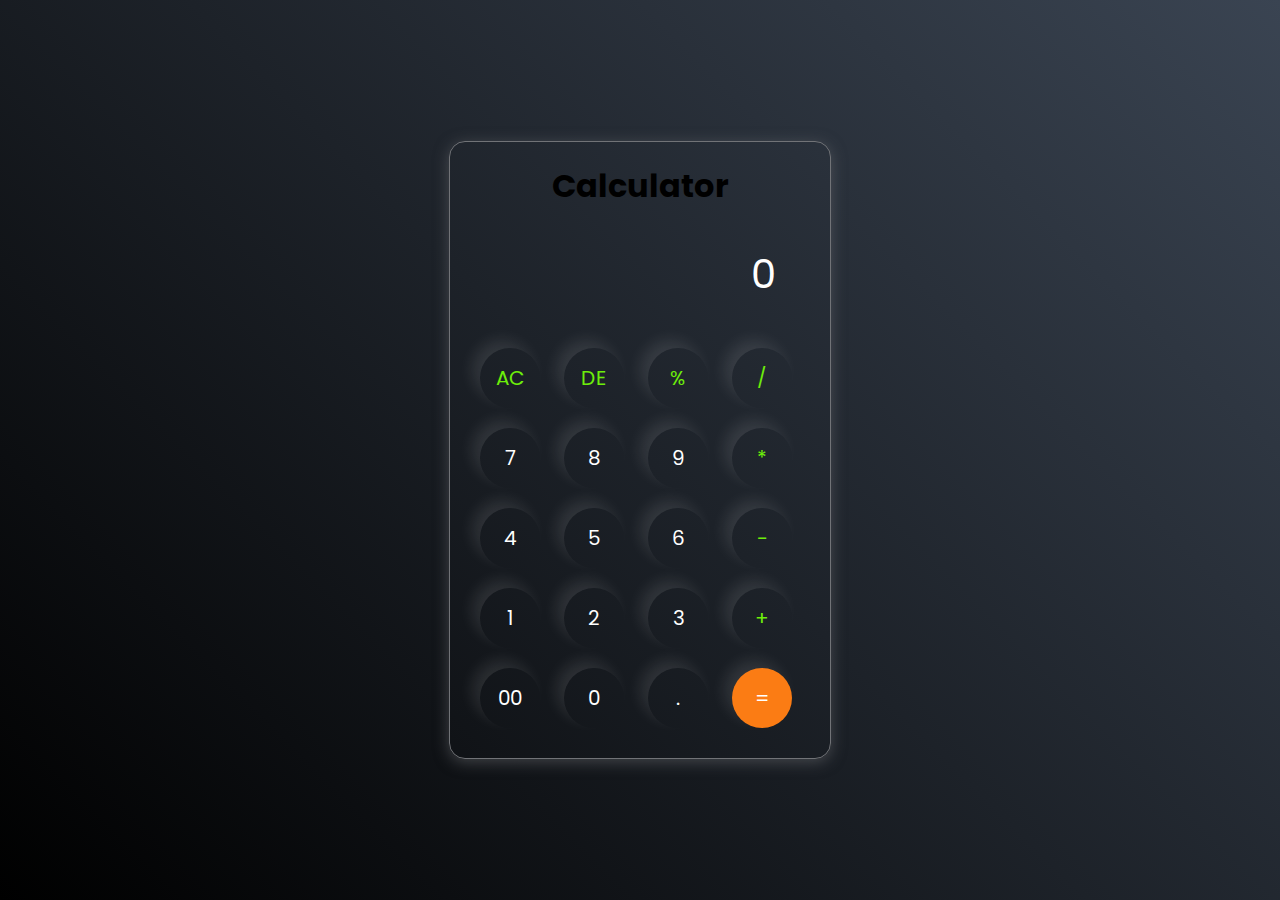
<file: index.html>
<!DOCTYPE html>
<html lang="en">
<head>
    <meta charset="UTF-8">
    <meta http-equiv="X-UA-Compatible" content="IE=edge">
    <meta name="viewport" content="width=device-width, initial-scale=1.0">
    <title>Calculator</title>
    <link rel="stylesheet" href="style.css">
   
</head>
<body>
    
    <div class="calculator">
        <center><h1>Calculator</h1></center>
        
        <input type="text" placeholder="0" id='inputBox'>
        <div>
            <button class="operator">AC</button>
            <button class="operator">DE</button>
            <button class="operator">%</button>
            <button class="operator">/</button>
        </div>
        <div>
            <button>7</button>
            <button>8</button>
            <button>9</button>
            <button class="operator">*</button>
        </div>
        <div>
            <button>4</button>
            <button>5</button>
            <button>6</button>
            <button class="operator">-</button>
        </div>
        <div>
            <button>1</button>
            <button>2</button>
            <button>3</button>
            <button class="operator">+</button>
        </div>
        <div>
            <button>00</button>
            <button>0</button>
            <button>.</button>
            <button class="equalBtn">=</button>
        </div>
    </div>
    <script src="script.js"></script>
</body>
</html>
</file>
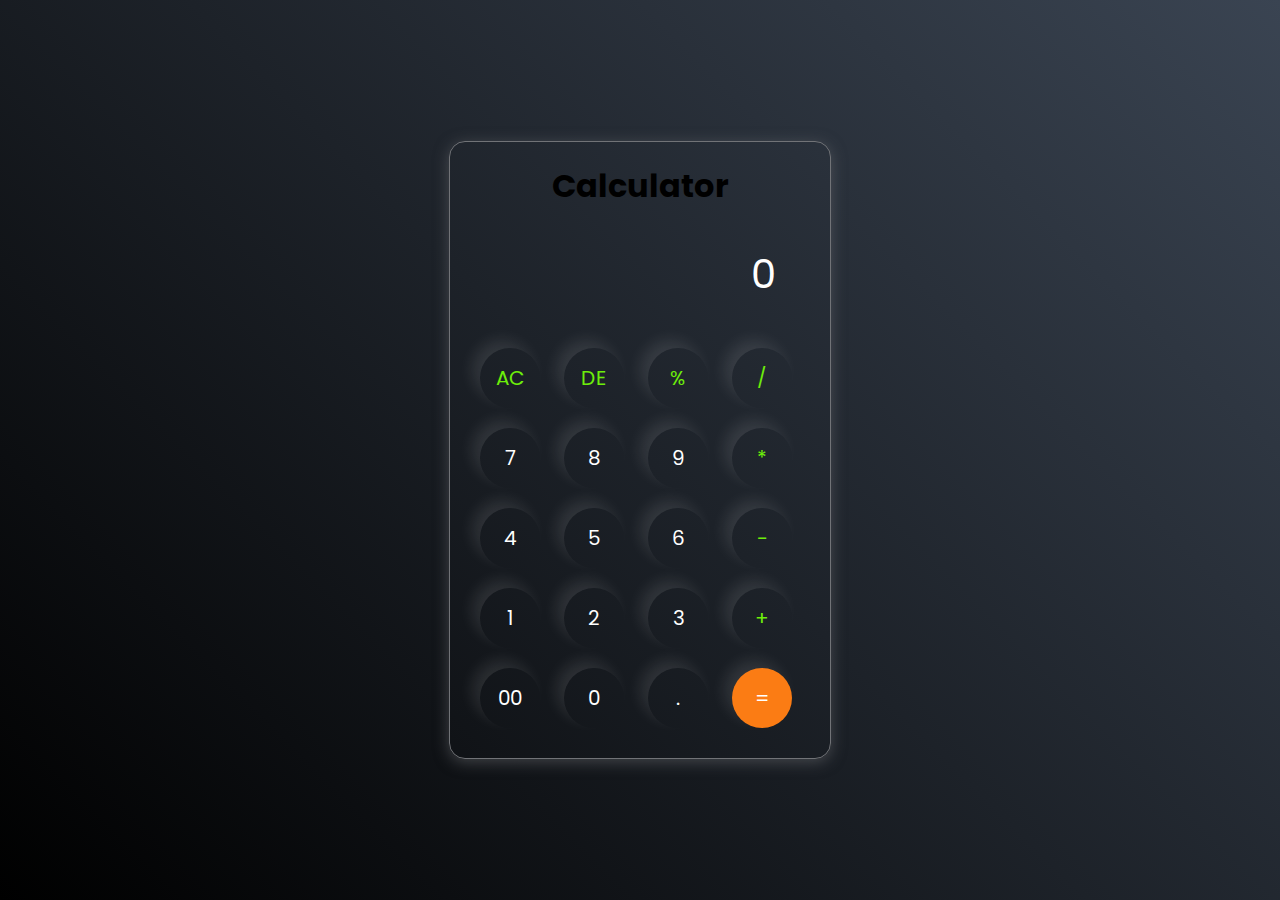
<file: Calculator.html>
<!DOCTYPE html>
<html lang="en">
<head>
    <meta charset="UTF-8">
    <meta http-equiv="X-UA-Compatible" content="IE=edge">
    <meta name="viewport" content="width=device-width, initial-scale=1.0">
    <title>Calculator</title>
    <link rel="stylesheet" href="style.css">
   
</head>
<body>
    
    <div class="calculator">
        <center><h1>Calculator</h1></center>
        
        <input type="text" placeholder="0" id='inputBox'>
        <div>
            <button class="operator">AC</button>
            <button class="operator">DE</button>
            <button class="operator">%</button>
            <button class="operator">/</button>
        </div>
        <div>
            <button>7</button>
            <button>8</button>
            <button>9</button>
            <button class="operator">*</button>
        </div>
        <div>
            <button>4</button>
            <button>5</button>
            <button>6</button>
            <button class="operator">-</button>
        </div>
        <div>
            <button>1</button>
            <button>2</button>
            <button>3</button>
            <button class="operator">+</button>
        </div>
        <div>
            <button>00</button>
            <button>0</button>
            <button>.</button>
            <button class="equalBtn">=</button>
        </div>
    </div>
    <script src="script.js"></script>
</body>
</html>
</file>
<file: style.css>
@import url('https://fonts.googleapis.com/css2?family=Noto+Sans&family=Poppins:ital,wght@0,100;0,500;1,100&display=swap');

*{
    margin: 0;
    padding: 0;
    box-sizing:border-box ;
    font-family: 'Poppins',sans-serif;

}
body{
    width: 100%;
    height: 100vh;
    display: flex;
    justify-content: center;
    align-items: center;
    background: linear-gradient(45deg,black,#3a4452);
}
.calculator{
    border: 1px solid #717377;
    padding:20px ;
    border-radius: 16px;
    background: transparent;
    box-shadow: 0px 3px 15px rgba(113,115,119, 0.5);

}
input{
    width: 320px;
    border: none;
    padding: 24px;
    margin: 10px;
    background-color: transparent;
    box-shadow: 0px 3px 15px rgbs(84,84,84,0.1);
    font-size: 40px;
    text-align: right;
    cursor: pointer;
    color: #ffffff;
}
input::placeholder{
    color: white;
}
button{
    border: none;
    width: 60px;
    height: 60px;
    margin: 10px;
    border-radius: 50%;
    background: transparent;
    color: #ffffff;
    font-size: 20px;
    box-shadow: -8px -8px 15px rgba(255,255,255,0.1);
    cursor: pointer;


}
.equalBtn{
    background-color: #fb7c14;
}
.operator{
    color: #6dee0a;

}
@media (min-width:300px) and (max-width:500px) {
    body{
        width:100%;
        height: 100vh;
        display: flex;
        justify-content: center;
        align-items: center;
        background: linear-gradient(45deg,black,#3a4452);
    }
    .calculator{
        border: 1px solid #717377;
        padding:20px ;
        border-radius: 16px;
        background: transparent;
        box-shadow: 0px 3px 15px rgba(113,115,119, 0.5);
       height: 88vh;
       width: 300px;
    
    }
    button{
        border: none;
        width: 40px;
        height: 40px;
        margin: 10px;
        border-radius: 50%;
        background: transparent;
        color: #ffffff;
        font-size: 1
        0px;
        box-shadow: -8px -8px 15px rgba(255,255,255,0.1);
        cursor: pointer;
    
    
    }
    input{
        width: 250px;
        border: 1px solid white;
        padding: 24px;
        margin: 10px;
        background-color: transparent;
        box-shadow: 0px 3px 15px rgbs(84,84,84,0.1);
        font-size: 40px;
        text-align: right;
        cursor: pointer;
        color: #ffffff;
    }
    
}
</file>
